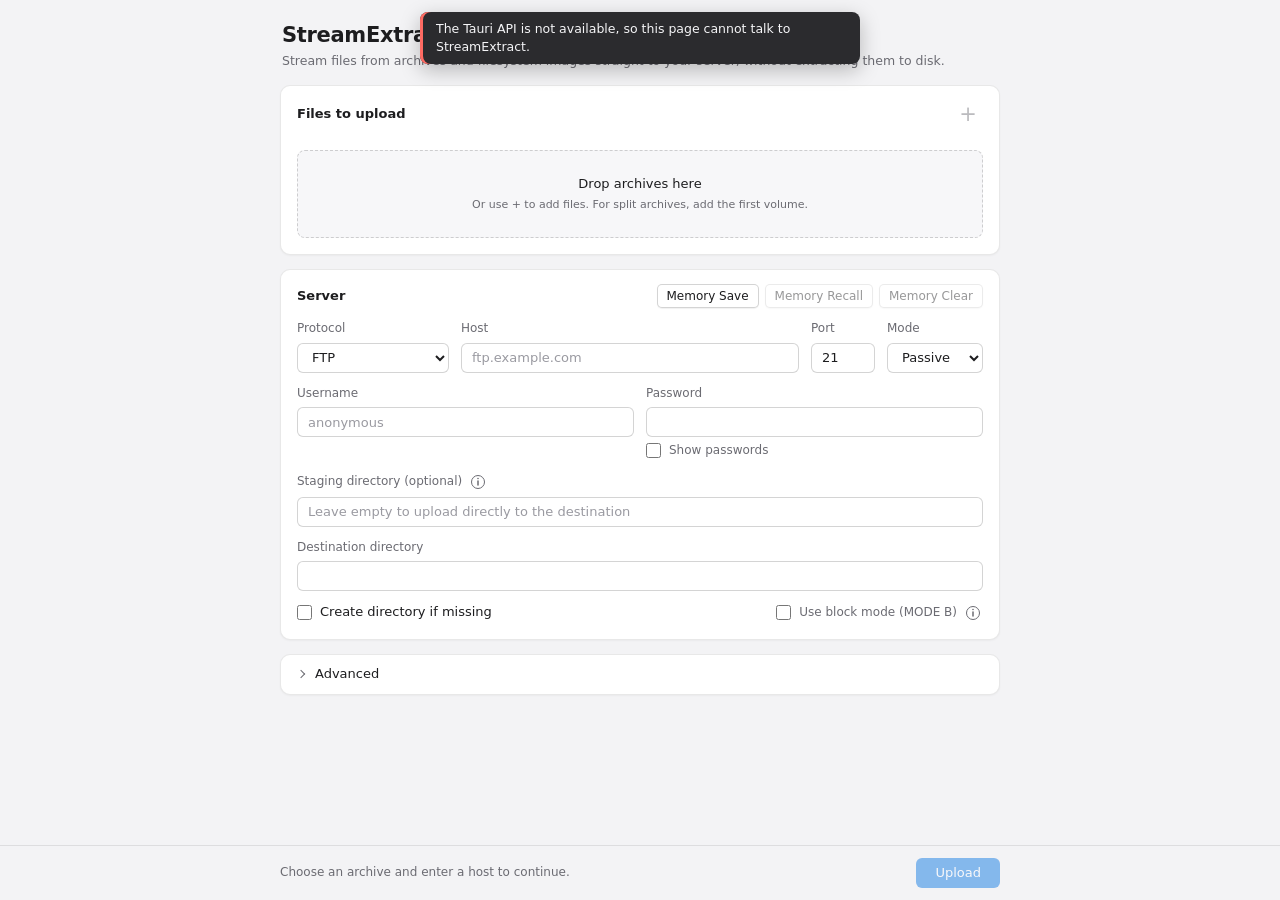
<file: gui/ui/index.html>
<!doctype html>
<html lang="en">
<head>
  <meta charset="utf-8">
  <meta name="viewport" content="width=device-width, initial-scale=1">
  <meta name="color-scheme" content="light dark">
  <title>StreamExtract</title>
  <link rel="stylesheet" href="style.css">
  <script src="app.js" defer></script>
</head>
<body>
  <div id="app">

    <!-- ===================== Setup view ===================== -->
    <form id="setup-view" class="view setup" autocomplete="off" novalidate>
      <div class="scroll">
        <header class="app-header">
          <h1>StreamExtract</h1>
          <span id="app-version" class="version muted"></span>
          <p class="tagline muted">Stream files from archives and filesystem images straight to your server, without extracting them to disk.</p>
        </header>

        <!-- Archive -->
        <section id="files-card" class="card files-card" aria-labelledby="archive-title">
          <div class="card-head">
            <div class="files-heading">
              <h2 id="archive-title">Files to upload</h2>
              <span id="archive-count" class="archive-count muted" hidden></span>
            </div>
            <button type="button" id="btn-choose" class="btn icon-button add-archive"
                    aria-label="Add archives" title="Add archives">+</button>
          </div>

          <ul id="archive-list" class="archive-list" aria-label="Files to upload" hidden></ul>
          <div id="dropzone" class="dropzone" data-state="empty">
            <div class="dz-text">
              <div id="dz-title" class="dz-title selectable">Drop archives here</div>
              <div id="dz-sub" class="dz-sub muted selectable">Or use + to add files. For split archives, add the first volume.</div>
            </div>
          </div>
          <p id="archive-queue-hint" class="hint muted" hidden>Files run in order to the same destination.</p>
          <p id="archive-hint" class="hint warn-text" role="status" hidden></p>
        </section>

        <!-- Server -->
        <section class="card" aria-labelledby="server-title">
          <div class="card-head">
            <h2 id="server-title">Server</h2>
            <div class="card-actions" role="group" aria-label="Saved server settings">
              <button type="button" id="btn-mem-save" class="btn btn-small">Memory Save</button>
              <button type="button" id="btn-mem-recall" class="btn btn-small" disabled>Memory Recall</button>
              <button type="button" id="btn-mem-clear" class="btn btn-small" disabled>Memory Clear</button>
            </div>
          </div>

          <div id="host-row" class="grid host-row">
            <div class="field">
              <label for="protocol">Protocol</label>
              <select id="protocol">
                <option value="ftp">FTP</option>
                <option value="ftps_explicit">FTPS (explicit)</option>
                <option value="ftps_implicit">FTPS (implicit)</option>
                <option value="sftp">SFTP</option>
              </select>
            </div>
            <div class="field">
              <label for="host">Host</label>
              <input id="host" type="text" autocomplete="off" autocapitalize="off" autocorrect="off"
                     spellcheck="false" placeholder="ftp.example.com">
            </div>
            <div class="field">
              <label for="port">Port</label>
              <input id="port" type="text" inputmode="numeric" autocomplete="off" value="21"
                     aria-describedby="port-error">
            </div>
            <div id="mode-field" class="field">
              <label for="mode">Mode</label>
              <select id="mode">
                <option value="passive">Passive</option>
                <option value="active">Active</option>
              </select>
            </div>
            <p id="port-error" class="error-text host-row-error" role="alert" hidden></p>
          </div>

          <div class="grid two">
            <div class="field">
              <label for="user">Username</label>
              <input id="user" type="text" autocomplete="off" autocapitalize="off" autocorrect="off"
                     spellcheck="false" placeholder="anonymous">
            </div>
            <div class="field">
              <label for="password">Password</label>
              <input id="password" type="password" autocomplete="new-password" autocapitalize="off"
                     spellcheck="false">
              <label class="check">
                <input type="checkbox" id="password-visible">
                <span>Show passwords</span>
              </label>
            </div>
          </div>

          <div class="field">
            <div class="field-label">
              <label for="staging">Staging directory (optional)</label>
              <button type="button" id="btn-staging-info" class="info-button" title="Staging directory help"
                      aria-label="Staging directory help" aria-haspopup="dialog" aria-controls="dlg-staging-help">
                <svg width="16" height="16" viewBox="0 0 16 16" fill="none" aria-hidden="true">
                  <circle cx="8" cy="8" r="6.5" stroke="currentColor" />
                  <path d="M8 7v4" stroke="currentColor" stroke-width="1.5" stroke-linecap="round" />
                  <circle cx="8" cy="4.5" r="0.8" fill="currentColor" />
                </svg>
              </button>
            </div>
            <input id="staging" type="text" autocomplete="off" autocapitalize="off" autocorrect="off"
                   spellcheck="false" placeholder="Leave empty to upload directly to the destination">
          </div>

          <div class="field">
            <label for="directory">Destination directory</label>
            <input id="directory" type="text" autocomplete="off" autocapitalize="off" autocorrect="off" spellcheck="false">
          </div>

          <div class="server-options">
            <label class="check">
              <input type="checkbox" id="mkdir">
              <span>Create directory if missing</span>
            </label>
            <span id="mode-b-field" class="field-label">
              <label class="check"
                     title="FTP and FTPS: keeps one data connection open for all files instead of opening one per file. If the server refuses it, stream mode is used.">
                <input type="checkbox" id="mode-b">
                <span>Use block mode (MODE B)</span>
              </label>
              <button type="button" id="btn-mode-b-info" class="info-button" title="Block mode help (opens in the browser)"
                      aria-label="Block mode help (opens in the browser)">
                <svg width="16" height="16" viewBox="0 0 16 16" fill="none" aria-hidden="true">
                  <circle cx="8" cy="8" r="6.5" stroke="currentColor" />
                  <path d="M8 7v4" stroke="currentColor" stroke-width="1.5" stroke-linecap="round" />
                  <circle cx="8" cy="4.5" r="0.8" fill="currentColor" />
                </svg>
              </button>
            </span>
            <button type="button" id="btn-ssh" class="btn btn-small" hidden>SSH settings</button>
          </div>
        </section>

        <!-- Advanced -->
        <details id="advanced" class="advanced">
          <summary>Advanced</summary>
          <div class="advanced-body">
            <div class="field">
              <span id="units-label" class="label">Display units</span>
              <div class="segmented" role="radiogroup" aria-labelledby="units-label" aria-describedby="units-hint">
                <input type="radio" name="units" id="units-si" value="si" checked disabled>
                <label for="units-si">SI (1000)</label>
                <input type="radio" name="units" id="units-binary" value="binary" disabled>
                <label for="units-binary">Binary (1024)</label>
              </div>
            </div>
            <p id="units-hint" class="hint muted">SI: 1000 MB = 1 GB. Binary: 1024 MiB = 1 GiB.</p>
            <div class="field narrow">
              <label for="buffer">Buffer (MiB)</label>
              <input id="buffer" type="text" inputmode="numeric" autocomplete="off" value="1024" disabled
                     aria-describedby="buffer-hint buffer-error">
            </div>
            <p id="buffer-hint" class="hint muted">Memory between unpacking and uploading (1–4096 MiB).</p>
            <p id="buffer-error" class="error-text" role="alert" hidden></p>
            <div class="field narrow">
              <label for="retries">Upload attempts</label>
              <input id="retries" type="text" inputmode="numeric" autocomplete="off" value="3" disabled
                     aria-describedby="retries-hint retries-error">
            </div>
            <p id="retries-hint" class="hint muted">Total attempts for connection/login and each file upload, including the first. 1 disables retries.</p>
            <p id="retries-error" class="error-text" role="alert" hidden></p>
            <div id="ftp-mc-fields" class="ftp-mc-fields">
              <label class="check">
                <input type="checkbox" id="ftp-mc" disabled aria-describedby="ftp-mc-hint">
                <span>Use FTPMC (parallel data connections)</span>
              </label>
              <p id="ftp-mc-hint" class="hint muted">Passive FTP/FTPS: split each file across several connections, in stream or block mode. If the server refuses FTPMC, use one connection. Saved automatically in preferences.</p>
              <div class="grid two">
                <div class="field">
                  <label for="ftp-mc-connections">Data connections (1–64)</label>
                  <input id="ftp-mc-connections" type="text" inputmode="numeric" autocomplete="off" value="4" disabled
                         aria-describedby="ftp-mc-connections-error">
                  <p id="ftp-mc-connections-error" class="error-text" role="alert" hidden></p>
                </div>
                <div class="field">
                  <label for="ftp-mc-stripe">Stripe size (bytes)</label>
                  <input id="ftp-mc-stripe" type="text" inputmode="numeric" autocomplete="off" value="0" disabled
                         aria-describedby="ftp-mc-stripe-hint ftp-mc-stripe-error">
                  <p id="ftp-mc-stripe-hint" class="hint muted">0 uses the server's size.</p>
                  <p id="ftp-mc-stripe-error" class="error-text" role="alert" hidden></p>
                </div>
              </div>
            </div>
            <label class="check">
              <input type="checkbox" id="prevent-sleep" checked disabled>
              <span>Prevent computer sleep during transfers</span>
            </label>
            <p class="hint muted">The display may turn off normally.</p>
            <label class="check">
              <input type="checkbox" id="completion-sound" checked disabled>
              <span>Play a sound when the upload completes successfully</span>
            </label>
            <p class="hint muted">Free SFX by SoundShelfStudio.</p>
            <label class="check">
              <input type="checkbox" id="check-updates" disabled aria-describedby="check-updates-hint">
              <span>Check for new versions on launch</span>
            </label>
            <p id="check-updates-hint" class="hint muted">Checks GitHub in the background and asks before opening the releases page.</p>
            <p class="hint muted">Display, transfer, sound and update settings are saved automatically.</p>
            <label class="check">
              <input type="checkbox" id="verbose">
              <span>Verbose log (connection details)</span>
            </label>
          </div>
        </details>
      </div>

      <footer class="footer">
        <span id="submit-hint" class="muted">Choose an archive and enter a host to continue.</span>
        <button type="submit" id="btn-upload" class="btn btn-primary" disabled>Upload</button>
      </footer>
    </form>

    <!-- ===================== Transfer view ===================== -->
    <section id="transfer-view" class="view transfer" hidden>
      <div class="t-head">
        <h1 class="t-title" id="t-title">
          <span id="t-archive" class="t-archive selectable"></span>
          <span id="t-arrow" class="t-arrow" aria-hidden="true" hidden>→</span>
          <span id="t-target" class="t-target selectable" hidden></span>
        </h1>
        <p id="t-sub" class="muted t-sub"></p>
      </div>

      <div class="phase">
        <div class="phase-line">
          <span id="phase-dot" class="dot" aria-hidden="true"></span>
          <span id="phase-text" class="phase-text">Reading the archive…</span>
        </div>
        <ul id="chips" class="chips" aria-label="Archive details"></ul>
      </div>

      <details id="batch-block" class="block batch-progress" hidden>
        <summary aria-label="Batch progress and archive statuses">
          <span class="block-label">Batch</span>
          <span id="batch-count" class="muted"></span>
          <span id="batch-bar" class="bar" role="progressbar" aria-label="Batch progress by archive"
                aria-valuemin="0" aria-valuemax="100" aria-valuenow="0"><span></span></span>
          <span id="batch-percent" class="muted"></span>
          <span id="batch-issues" class="error-text" hidden></span>
        </summary>
        <div class="batch-details">
          <p id="batch-stats" class="block-stats muted"></p>
          <ul id="batch-list" class="archive-list batch-list" aria-label="Archive statuses"></ul>
        </div>
      </details>

      <section class="log-panel" aria-label="Log">
        <div id="log" class="log selectable" role="log" aria-live="off" tabindex="0"></div>
        <button type="button" id="btn-latest" class="btn btn-small latest" hidden>Latest ↓</button>
      </section>

      <div id="current-block" class="block">
        <div class="block-head">
          <span id="cur-label" class="block-label">File</span>
          <span id="cur-name" class="block-name selectable">-</span>
        </div>
        <div id="cur-bar" class="bar" role="progressbar" aria-label="Current file" aria-valuemin="0"
             aria-valuemax="100" aria-valuenow="0"><span></span></div>
        <div id="cur-stats" class="block-stats muted"></div>
      </div>

      <div id="total-block" class="block">
        <div class="block-head">
          <span class="block-label">Archive total</span>
        </div>
        <div id="total-bar" class="bar" role="progressbar" aria-label="Archive total" aria-valuemin="0"
             aria-valuemax="100" aria-valuenow="0"><span></span></div>
        <div id="total-stats" class="block-stats muted"></div>
        <div id="total-files" class="block-stats muted"></div>
      </div>

      <dl id="status-row" class="status-row">
        <div class="stat" id="stat-upload">
          <dt>Upload <span id="stat-upload-avg" class="muted" hidden>(avg)</span></dt>
          <dd id="stat-upload-value">-</dd>
        </div>
        <div class="stat">
          <dt>Unpack</dt>
          <dd id="stat-unpack-value">-</dd>
        </div>
        <div class="stat" id="stat-buffer"
             title="Full: the network is the bottleneck. Empty: the CPU is.">
          <dt>Buffer</dt>
          <dd><span id="stat-buffer-value">-</span>
            <span id="buffer-meter" class="meter" aria-hidden="true"><span></span></span>
          </dd>
        </div>
        <div class="stat">
          <dt>Elapsed</dt>
          <dd id="stat-elapsed-value">00:00:00</dd>
        </div>
      </dl>

      <div class="t-bottom">
        <div id="t-actions" class="t-actions">
          <button type="button" id="btn-cancel" class="btn">Cancel</button>
        </div>

        <div id="t-result" class="result" hidden>
          <div id="result-banner" class="banner" data-status="">
            <span id="result-icon" class="banner-icon" aria-hidden="true"></span>
            <div class="banner-text">
              <div id="result-title" class="banner-title"></div>
              <div id="result-error" class="banner-error selectable" hidden></div>
            </div>
            <button type="button" id="btn-new" class="btn btn-primary">New transfer</button>
          </div>
          <div id="result-summary" class="summary selectable"></div>
          <details id="result-problems" class="problems" hidden>
            <summary id="problems-summary">Warnings and errors</summary>
            <div id="problems-list" class="problems-list selectable"></div>
            <p id="problems-dropped" class="hint muted" hidden></p>
          </details>
        </div>
      </div>
    </section>

  </div>

  <!-- Screen-reader announcements for phase changes and results -->
  <div id="sr-status" class="sr-only" role="status" aria-live="polite"></div>
  <!-- Toasts -->
  <div id="toasts" class="toasts" role="status" aria-live="polite"></div>

  <!-- ===================== Dialogs ===================== -->
  <dialog id="archive-menu" class="archive-menu" role="menu" aria-label="Archive options">
    <form method="dialog">
      <button type="submit" value="password" role="menuitem">Set Extraction Password</button>
      <button type="submit" value="root" role="menuitem">Select Extraction Root</button>
      <button type="submit" id="archive-move-up" value="up" role="menuitem" class="menu-section">Move Up</button>
      <button type="submit" id="archive-move-down" value="down" role="menuitem">Move Down</button>
      <button type="submit" value="remove" role="menuitem" class="menu-remove">Remove</button>
    </form>
  </dialog>

  <dialog id="dlg-file-password" class="dialog" aria-labelledby="dlg-file-password-title">
    <form method="dialog">
      <h2 id="dlg-file-password-title">Extraction password</h2>
      <p id="file-password-archive" class="path"></p>
      <div class="field">
        <label for="file-password">Password</label>
        <input id="file-password" type="password" autocomplete="new-password" autocapitalize="off"
               spellcheck="false" autofocus>
        <label class="check">
          <input type="checkbox" id="file-password-visible">
          <span>Show passwords</span>
        </label>
      </div>
      <p class="hint muted">Leave blank to ask when this archive needs a password.</p>
      <div class="dialog-actions">
        <button type="button" id="file-password-cancel" class="btn">Cancel</button>
        <button type="submit" value="save" class="btn btn-primary">Save</button>
      </div>
    </form>
  </dialog>

  <dialog id="dlg-extraction-root" class="dialog" aria-labelledby="dlg-extraction-root-title">
    <form method="dialog">
      <h2 id="dlg-extraction-root-title">Choose extraction root</h2>
      <p id="root-archive" class="path"></p>
      <div class="root-navigation">
        <button type="button" id="root-up" class="btn btn-small" disabled>Up</button>
        <span id="root-path" class="path selectable">/</span>
      </div>
      <p id="root-status" class="hint muted" role="status"></p>
      <ul id="root-folders" class="root-folders" aria-label="Archive folders"></ul>
      <div id="root-password-field" class="field" hidden>
        <label for="root-password">Extraction password</label>
        <div class="grid key-row">
          <input id="root-password" type="password" autocomplete="new-password" spellcheck="false">
          <button type="button" id="root-unlock" class="btn">Unlock</button>
        </div>
      </div>
      <p id="root-error" class="error-text" role="alert" hidden></p>
      <div class="dialog-actions">
        <button type="submit" value="cancel" class="btn" formnovalidate>Cancel</button>
        <button type="submit" id="root-select" value="select" class="btn btn-primary" disabled>Use this folder</button>
      </div>
    </form>
  </dialog>

  <dialog id="dlg-staging-help" class="dialog help-dialog" aria-labelledby="dlg-staging-help-title">
    <form method="dialog">
      <h2 id="dlg-staging-help-title">Staging directory</h2>
      <p>Leave the field empty to upload directly to the destination.</p>
      <p>With staging, each archive uploads there first. After the entire archive succeeds, its files
         move to the destination, keeping their folders.</p>
      <p>Resume and skip checks use staging first. If a file is missing there but has the expected size
         in the destination, it is already complete and stays there. A rerun can finish interrupted moves.</p>
      <p>Use a directory on the same server, such as <code>/incoming</code>. Paths may be absolute or
         relative to your login directory. Staging must differ from the destination and cannot contain it.</p>
      <p>Enable <strong>Create directory if missing</strong> to create either directory. Their parent
         directories must already exist.</p>
      <p>Whole folders move together when the destination folder is missing. Existing folders are
         merged, keeping unrelated files. If a move fails or you cancel, some contents may be in the
         destination and the rest in staging.</p>
      <div class="dialog-actions"><button type="submit" value="close" class="btn btn-primary" autofocus>Close</button></div>
    </form>
  </dialog>

  <dialog id="dlg-ssh" class="dialog" aria-labelledby="dlg-ssh-title">
    <form method="dialog">
      <h2 id="dlg-ssh-title">SSH settings</h2>
      <div class="field">
        <label for="private-key">Private key</label>
        <div class="grid key-row">
          <input id="private-key" type="text" spellcheck="false" placeholder="Automatic: private keys in ~/.ssh">
          <button type="button" id="btn-private-key" class="btn">Choose</button>
        </div>
      </div>
      <div class="field">
        <label for="private-key-passphrase">Private key passphrase</label>
        <input id="private-key-passphrase" type="password" autocomplete="new-password">
      </div>
      <p class="hint muted">A login password uses password authentication. With neither a password nor a selected key, private keys in ~/.ssh are tried. No login prompts are shown.</p>
      <label class="check">
        <input type="checkbox" id="verify-host-key">
        <span>Verify host key against known hosts</span>
      </label>
      <div class="field">
        <label for="known-hosts">Known hosts file</label>
        <div class="grid key-row">
          <input id="known-hosts" type="text" spellcheck="false" placeholder="~/.ssh/known_hosts" disabled>
          <button type="button" id="btn-known-hosts" class="btn" disabled>Choose</button>
        </div>
      </div>
      <p class="hint muted">When verification is enabled, a blank path uses ~/.ssh/known_hosts. Otherwise any host key is accepted.</p>
      <div class="dialog-actions"><button type="submit" value="done" class="btn btn-primary">Done</button></div>
    </form>
  </dialog>

  <dialog id="dlg-memory-slots" class="dialog" aria-labelledby="dlg-memory-slots-title">
    <form method="dialog">
      <h2 id="dlg-memory-slots-title">Save configuration</h2>
      <p id="memory-slots-help"></p>
      <div class="field">
        <label for="memory-slot">Configuration</label>
        <select id="memory-slot" size="5" aria-describedby="memory-slot-details"></select>
      </div>
      <p id="memory-slot-details" class="memory-slot-details"></p>
      <div class="dialog-actions">
        <button type="submit" value="cancel" class="btn" formnovalidate>Cancel</button>
        <button id="memory-slot-action" type="submit" value="select" class="btn btn-primary">Save</button>
      </div>
    </form>
  </dialog>

  <dialog id="dlg-memory" class="dialog" aria-labelledby="dlg-memory-title">
    <form method="dialog">
      <h2 id="dlg-memory-title">Store the login unencrypted?</h2>
      <p>The username, password and private key passphrase will be saved as plain text in <code id="dlg-memory-path" class="path"></code>.</p>
      <div class="dialog-actions">
        <button type="submit" value="store" class="btn">Store login</button>
        <button type="submit" value="dont" class="btn btn-primary" autofocus>Don't store login</button>
      </div>
    </form>
  </dialog>

  <dialog id="dlg-password" class="dialog" aria-labelledby="dlg-password-title">
    <form id="pw-form" method="dialog">
      <h2 id="dlg-password-title">Password required</h2>
      <p id="pw-text"></p>
      <div class="field">
        <label for="pw-input">Extraction password</label>
        <input id="pw-input" type="password" autocomplete="new-password" autocapitalize="off"
               spellcheck="false" aria-describedby="pw-error" autofocus>
        <label class="check">
          <input type="checkbox" id="pw-input-visible">
          <span>Show passwords</span>
        </label>
        <p id="pw-error" class="error-text" role="alert" hidden></p>
      </div>
      <div class="dialog-actions">
        <button type="button" id="pw-cancel" class="btn">Cancel</button>
        <button type="submit" id="pw-unlock" class="btn btn-primary">Unlock</button>
      </div>
    </form>
  </dialog>

  <dialog id="dlg-quit" class="dialog" aria-labelledby="dlg-quit-title">
    <form method="dialog">
      <h2 id="dlg-quit-title">Cancel the batch and quit?</h2>
      <p>The incomplete file on the server will be deleted. Remaining archives will not be started.</p>
      <div class="dialog-actions">
        <button type="submit" value="quit" class="btn">Cancel and quit</button>
        <button type="submit" value="keep" class="btn btn-primary" autofocus>Keep uploading</button>
      </div>
    </form>
  </dialog>
</body>
</html>
</file>
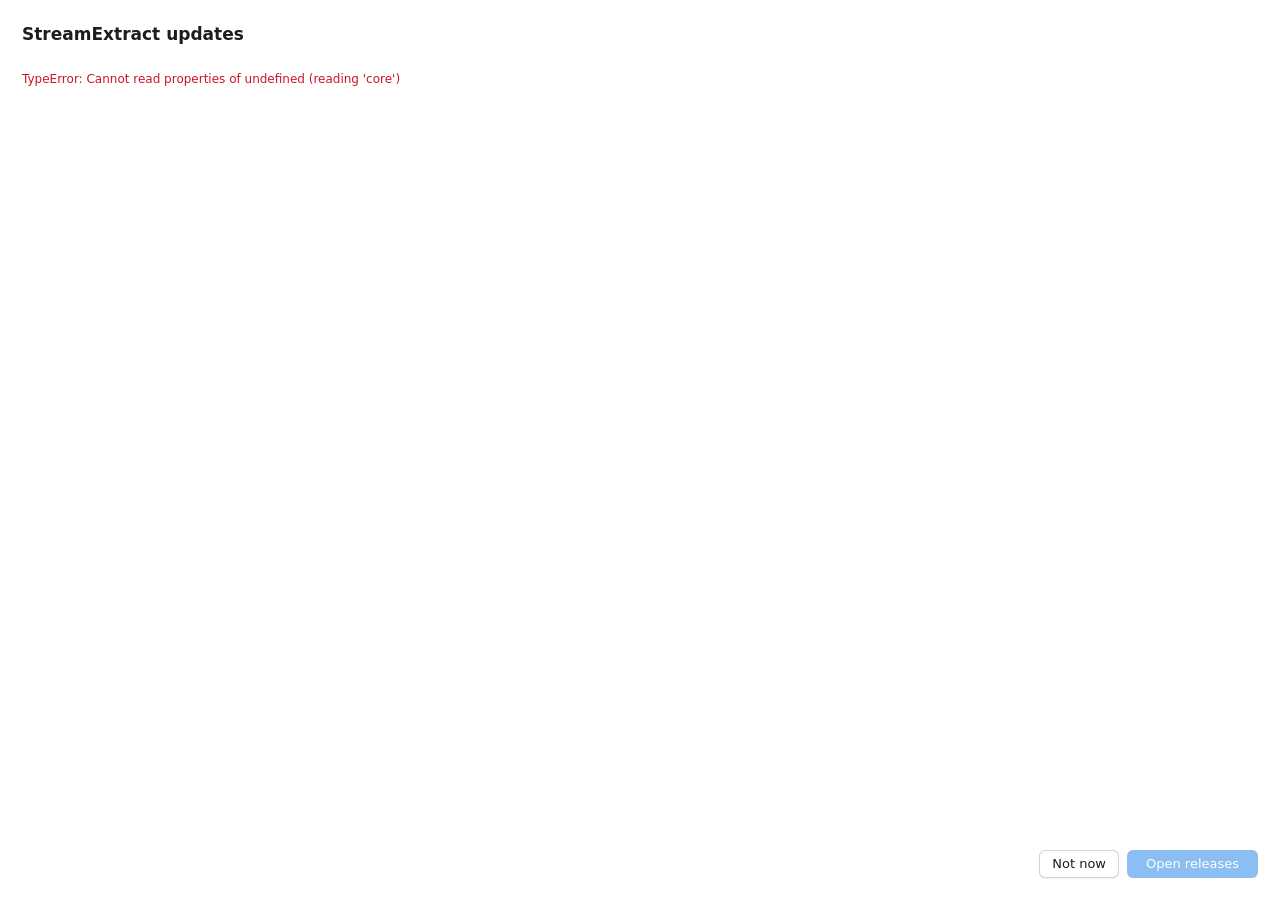
<file: gui/ui/updates.html>
<!doctype html>
<html lang="en">
<head>
  <meta charset="utf-8">
  <meta name="viewport" content="width=device-width, initial-scale=1">
  <meta name="color-scheme" content="light dark">
  <title>StreamExtract — Updates</title>
  <link rel="stylesheet" href="style.css">
  <script src="updates.js" defer></script>
</head>
<body>
  <main class="update-window">
    <h1 id="update-title">StreamExtract updates</h1>
    <p id="update-text"></p>
    <p id="update-hint" class="muted" hidden>You can change this choice in Advanced.</p>
    <p id="update-error" class="error-text" role="alert" hidden></p>
    <div class="dialog-actions">
      <button type="button" id="update-no" class="btn" disabled>Not now</button>
      <button type="button" id="update-yes" class="btn btn-primary" disabled>Open releases</button>
    </div>
  </main>
</body>
</html>
</file>
<file: gui/ui/style.css>
/* StreamExtract: static stylesheet. Design tokens first, then base, components and views. */

:root {
  color-scheme: light dark;

  --font: -apple-system, BlinkMacSystemFont, "Segoe UI", system-ui, sans-serif;
  --mono: ui-monospace, SFMono-Regular, "SF Mono", Menlo, Consolas, "Liberation Mono", monospace;

  --bg: #f3f3f5;
  --surface: #ffffff;
  --inset: #f7f7f9;
  --border: rgba(0, 0, 0, 0.09);
  --border-strong: rgba(0, 0, 0, 0.17);
  --text: #1d1d1f;
  --muted: #6b6b72;
  --placeholder: #9a9aa1;

  --input: #ffffff;
  --btn: #ffffff;
  --btn-hover: #f4f4f6;
  --btn-active: #e8e8ec;
  --btn-shadow: 0 1px 1px rgba(0, 0, 0, 0.06);
  --track: rgba(0, 0, 0, 0.08);
  --chip: rgba(0, 0, 0, 0.055);
  --segment: rgba(0, 0, 0, 0.06);
  --segment-on: #ffffff;
  --segment-shadow: 0 1px 2px rgba(0, 0, 0, 0.18), 0 0 0 0.5px rgba(0, 0, 0, 0.06);
  --card-shadow: 0 1px 2px rgba(0, 0, 0, 0.04);

  --accent: #0071e3;
  --accent-hover: #0a7df0;
  --accent-active: #0064cb;
  --accent-text: #0071e3;
  --accent-soft: rgba(0, 113, 227, 0.09);
  --on-accent: #ffffff;
  --focus: #0071e3;

  --success: #1c8a44;
  --warn: #9a5b00;
  --danger: #cc1428;

  --toast-bg: #2b2b2e;
  --toast-text: #f5f5f7;
  --backdrop: rgba(0, 0, 0, 0.32);
  --dialog-shadow: 0 18px 50px rgba(0, 0, 0, 0.28), 0 0 0 0.5px rgba(0, 0, 0, 0.12);
}

@media (prefers-color-scheme: dark) {
  :root {
    --bg: #1c1c1e;
    --surface: #2a2a2d;
    --inset: #232326;
    --border: rgba(255, 255, 255, 0.1);
    --border-strong: rgba(255, 255, 255, 0.18);
    --text: #f2f2f4;
    --muted: #9c9ca4;
    --placeholder: #74747c;

    --input: rgba(255, 255, 255, 0.06);
    --btn: #3a3a3e;
    --btn-hover: #444448;
    --btn-active: #505055;
    --btn-shadow: none;
    --track: rgba(255, 255, 255, 0.12);
    --chip: rgba(255, 255, 255, 0.09);
    --segment: rgba(255, 255, 255, 0.08);
    --segment-on: #636368;
    --segment-shadow: 0 1px 2px rgba(0, 0, 0, 0.4);
    --card-shadow: none;

    --accent-text: #5aa9ff;
    --accent-soft: rgba(90, 169, 255, 0.16);
    --focus: #5aa9ff;

    --success: #3ddc84;
    --warn: #ffb340;
    --danger: #ff6b63;

    --toast-bg: #48484d;
    --backdrop: rgba(0, 0, 0, 0.5);
    --dialog-shadow: 0 18px 50px rgba(0, 0, 0, 0.6), 0 0 0 0.5px rgba(255, 255, 255, 0.14);
  }
}

/* ---------------------------------------------------------------- base */

*,
*::before,
*::after {
  box-sizing: border-box;
}

[hidden] {
  display: none !important;
}

html,
body {
  height: 100%;
  margin: 0;
}

body {
  font: 13px/1.45 var(--font);
  font-variant-numeric: tabular-nums;
  color: var(--text);
  background: var(--bg);
  overflow: hidden;
  overscroll-behavior: none;
  cursor: default;
  -webkit-font-smoothing: antialiased;
  -webkit-user-select: none;
  user-select: none;
}

#app {
  height: 100%;
  display: flex;
  flex-direction: column;
}

h1,
h2,
p {
  margin: 0;
}

.muted {
  color: var(--muted);
}

.selectable {
  -webkit-user-select: text;
  user-select: text;
  cursor: text;
}

.hint {
  font-size: 12px;
}

.warn-text {
  color: var(--warn);
}

.error-text {
  color: var(--danger);
  font-size: 12px;
}

.sr-only {
  position: absolute;
  width: 1px;
  height: 1px;
  margin: -1px;
  padding: 0;
  overflow: hidden;
  clip: rect(0 0 0 0);
  white-space: nowrap;
  border: 0;
}

:focus-visible {
  outline: 2px solid var(--focus);
  outline-offset: 2px;
}

/* --------------------------------------------------------------- controls */

.btn {
  font: inherit;
  height: 28px;
  padding: 0 12px;
  border-radius: 6px;
  border: 1px solid var(--border-strong);
  background: var(--btn);
  color: var(--text);
  box-shadow: var(--btn-shadow);
  white-space: nowrap;
  cursor: default;
  transition: background-color 0.1s;
}

.btn:hover:not(:disabled) {
  background: var(--btn-hover);
}

.btn:active:not(:disabled) {
  background: var(--btn-active);
}

.btn:disabled {
  opacity: 0.45;
}

.btn-small {
  height: 24px;
  padding: 0 9px;
  font-size: 12px;
  border-radius: 5px;
}

.btn-primary {
  background: var(--accent);
  border-color: transparent;
  color: var(--on-accent);
  box-shadow: none;
  font-weight: 500;
  padding: 0 18px;
}

.btn-primary:hover:not(:disabled) {
  background: var(--accent-hover);
}

.btn-primary:active:not(:disabled) {
  background: var(--accent-active);
}

input[type="text"],
input[type="password"],
select {
  font: inherit;
  width: 100%;
  min-width: 0;
  height: 30px;
  padding: 0 10px;
  border-radius: 6px;
  border: 1px solid var(--border-strong);
  background: var(--input);
  color: var(--text);
  cursor: text;
  -webkit-user-select: text;
  user-select: text;
}

select {
  cursor: pointer;
  padding-right: 4px;
}

input::placeholder {
  color: var(--placeholder);
}

input[aria-invalid="true"] {
  border-color: var(--danger);
}

input[type="checkbox"] {
  width: 15px;
  height: 15px;
  margin: 0;
  accent-color: var(--accent);
}

.field {
  display: flex;
  flex-direction: column;
  gap: 5px;
  min-width: 0;
}

.field > label,
.field-label > label,
.label {
  font-size: 12px;
  font-weight: 500;
  color: var(--muted);
}

.field-label {
  display: flex;
  align-items: center;
  gap: 6px;
}

.info-button {
  display: inline-flex;
  align-items: center;
  justify-content: center;
  width: 20px;
  height: 20px;
  padding: 0;
  border: 0;
  border-radius: 50%;
  background: transparent;
  color: var(--muted);
  cursor: default;
}

.info-button:hover {
  background: var(--btn-hover);
  color: var(--text);
}

.field.narrow {
  max-width: 140px;
}

.check {
  display: flex;
  align-items: center;
  gap: 8px;
  width: fit-content;
}

.segmented {
  position: relative;
  display: inline-flex;
  height: 30px;
  padding: 2px;
  border-radius: 7px;
  background: var(--segment);
}

.segmented input {
  position: absolute;
  width: 1px;
  height: 1px;
  opacity: 0;
  pointer-events: none;
}

.segmented label {
  display: flex;
  align-items: center;
  padding: 0 13px;
  border-radius: 5px;
  font-size: 12.5px;
  cursor: default;
}

.segmented input:checked + label {
  background: var(--segment-on);
  box-shadow: var(--segment-shadow);
  font-weight: 500;
}

.segmented input:focus-visible + label {
  outline: 2px solid var(--focus);
  outline-offset: 1px;
}

/* ------------------------------------------------------------ setup view */

.view {
  flex: 1;
  min-height: 0;
  display: flex;
  flex-direction: column;
}

.setup .scroll {
  flex: 1;
  min-height: 0;
  overflow-y: auto;
  display: flex;
  flex-direction: column;
  gap: 14px;
  padding: 20px max(24px, calc((100vw - 720px) / 2)) 14px;
}

.app-header {
  display: flex;
  flex-wrap: wrap;
  align-items: baseline;
  column-gap: 8px;
  padding: 0 2px;
}

.app-header h1 {
  font-size: 21px;
  font-weight: 650;
  letter-spacing: -0.015em;
}

.version {
  font-size: 12px;
}

.tagline {
  flex-basis: 100%;
  font-size: 12.5px;
  margin-top: 2px;
}

.card {
  display: flex;
  flex-direction: column;
  gap: 12px;
  padding: 14px 16px 16px;
  border-radius: 10px;
  border: 1px solid var(--border);
  background: var(--surface);
  box-shadow: var(--card-shadow);
}

.card-head {
  display: flex;
  align-items: center;
  justify-content: space-between;
  flex-wrap: wrap;
  gap: 8px;
  min-height: 24px;
}

.card-head h2 {
  font-size: 13px;
  font-weight: 600;
}

.card-actions {
  display: flex;
  flex-wrap: wrap;
  gap: 6px;
}

.grid {
  display: grid;
  gap: 12px;
}

.grid.two {
  grid-template-columns: 1fr 1fr;
}

.server-options { display: flex; align-items: center; justify-content: space-between; }
.server-options .btn-small { padding-block: 0; min-height: 0; height: 18px; }
.key-row { grid-template-columns: minmax(0, 1fr) auto; align-items: center; }
.ftp-mc-fields { display: flex; flex-direction: column; gap: 8px; }

.host-row {
  grid-template-columns: 152px minmax(0, 1fr) 64px 96px;
}

.host-row.sftp {
  grid-template-columns: 152px minmax(0, 1fr) 64px;
}

.host-row-error {
  grid-column: 1 / -1;
  margin-top: -6px;
}

.dropzone {
  display: flex;
  align-items: center;
  padding: 24px 16px;
  border-radius: 8px;
  border: 1px dashed var(--border-strong);
  background: var(--inset);
  transition: border-color 0.12s, background-color 0.12s;
}

.files-card.drag {
  border-color: var(--accent-text);
  background: var(--accent-soft);
}

.dz-text {
  flex: 1;
  min-width: 0;
  text-align: center;
}

.dz-title {
  font-size: 13px;
  font-weight: 500;
  overflow: hidden;
  text-overflow: ellipsis;
  white-space: nowrap;
}

.dz-sub {
  margin-top: 4px;
  font-size: 11px;
  overflow: hidden;
  text-overflow: ellipsis;
  white-space: nowrap;
}

.archive-list {
  list-style: none;
  margin: 0;
  padding: 0;
  max-height: 180px;
  overflow-y: auto;
}

.archive-row {
  display: flex;
  align-items: center;
  gap: 10px;
  padding: 8px 2px;
  border-bottom: 1px solid var(--border);
}

.archive-row:last-child { border-bottom: 0; }
.archive-details { flex: 1; min-width: 0; }
.files-heading { display: flex; align-items: baseline; gap: 8px; }
.archive-count { font-size: 12px; font-variant-numeric: tabular-nums; }
.btn.icon-button {
  flex: none;
  width: 30px;
  height: 30px;
  min-height: 30px;
  padding: 0;
  font-size: 21px;
  line-height: 1;
  border-color: transparent;
  box-shadow: none;
  background: transparent;
  color: var(--muted);
}
.btn.icon-button:hover { background: var(--segment); color: var(--text); }
.btn.icon-button:active { background: var(--btn-active); }
.files-card .card-head { align-items: center; margin-bottom: 8px; }
.files-card .archive-list { max-height: 260px; }
.files-card .archive-row { padding: 11px 0; gap: 12px; }
.files-card .archive-name { font-weight: 500; }
.archive-order { flex: none; width: 18px; text-align: center; font-size: 11px; color: var(--muted); font-variant-numeric: tabular-nums; }
.archive-meta { display: flex; align-items: baseline; gap: 8px; margin-top: 3px; font-size: 11px; color: var(--muted); }
.archive-root { min-width: 0; overflow: hidden; text-overflow: ellipsis; white-space: nowrap; }
.archive-password-set { flex: none; }
.archive-password-set::before { content: "·"; margin-right: 8px; }
.archive-name, .archive-path {
  overflow: hidden;
  text-overflow: ellipsis;
  white-space: nowrap;
}
.archive-path { font-size: 11px; color: var(--muted); }
.archive-status { flex: none; font-size: 12px; color: var(--muted); }
.archive-row[data-status="running"] .archive-status { color: var(--accent-text); }
.archive-row[data-status="success"] .archive-status { color: var(--success); }
.archive-row[data-status="failed"] .archive-status { color: var(--danger); }
.batch-list { margin-top: 8px; max-height: 130px; }

.advanced {
  border-radius: 10px;
  border: 1px solid var(--border);
  background: var(--surface);
  box-shadow: var(--card-shadow);
}

.advanced summary,
.batch-progress summary,
.problems summary {
  display: flex;
  align-items: center;
  gap: 9px;
  list-style: none;
  cursor: default;
}

.advanced summary::-webkit-details-marker,
.batch-progress summary::-webkit-details-marker,
.problems summary::-webkit-details-marker {
  display: none;
}

.advanced summary::before,
.batch-progress summary::before,
.problems summary::before {
  content: "";
  flex: none;
  width: 6px;
  height: 6px;
  margin: 0 2px 0 1px;
  border-right: 1.6px solid var(--muted);
  border-bottom: 1.6px solid var(--muted);
  transform: rotate(-45deg);
  transition: transform 0.12s;
}

.advanced[open] summary::before,
.batch-progress[open] summary::before,
.problems[open] summary::before {
  transform: rotate(45deg);
}

.advanced summary {
  padding: 10px 16px;
  font-weight: 500;
}

.advanced-body {
  display: flex;
  flex-direction: column;
  gap: 10px;
  padding: 2px 16px 16px;
}

.footer {
  flex: none;
  display: flex;
  align-items: center;
  justify-content: space-between;
  gap: 12px;
  padding: 12px max(24px, calc((100vw - 720px) / 2));
  border-top: 1px solid var(--border);
  font-size: 12px;
}

.footer > span {
  min-width: 0;
  overflow: hidden;
  text-overflow: ellipsis;
  white-space: nowrap;
}

.footer .btn-primary {
  height: 30px;
  font-size: 13px;
}

/* --------------------------------------------------------- transfer view */

.transfer {
  gap: 12px;
  padding: 18px max(24px, calc((100vw - 760px) / 2)) 16px;
  overflow-y: auto;
}

.transfer > * {
  flex: none;
}

.t-title {
  display: flex;
  align-items: baseline;
  gap: 8px;
  min-width: 0;
  font-size: 15px;
  font-weight: 600;
  letter-spacing: -0.005em;
}

.t-archive {
  flex: 0 1 auto;
  max-width: 55%;
  min-width: 0;
  overflow: hidden;
  text-overflow: ellipsis;
  white-space: nowrap;
}

.t-arrow {
  flex: none;
  color: var(--muted);
  font-weight: 400;
}

.t-target {
  flex: 1 1 0;
  min-width: 6ch;
  overflow: hidden;
  text-overflow: ellipsis;
  white-space: nowrap;
  font-weight: 400;
  color: var(--muted);
}

.t-sub {
  margin-top: 1px;
  font-size: 12px;
}

.phase {
  display: flex;
  flex-wrap: wrap;
  align-items: center;
  justify-content: space-between;
  gap: 6px 14px;
}

.phase-line {
  display: flex;
  align-items: center;
  gap: 8px;
  min-width: 0;
}

.phase-text {
  font-weight: 500;
}

.dot {
  flex: none;
  width: 8px;
  height: 8px;
  border-radius: 50%;
  background: var(--accent-text);
  animation: pulse 1.6s ease-in-out infinite;
}

.dot[data-state="success"] {
  background: var(--success);
  animation: none;
}

.dot[data-state="failed"] {
  background: var(--danger);
  animation: none;
}

.dot[data-state="cancelled"] {
  background: var(--muted);
  animation: none;
}

@keyframes pulse {
  0%,
  100% {
    opacity: 1;
  }
  50% {
    opacity: 0.35;
  }
}

.chips {
  display: flex;
  flex-wrap: wrap;
  gap: 5px;
  margin: 0;
  padding: 0;
  list-style: none;
}

.chips li {
  padding: 1px 9px;
  border-radius: 999px;
  background: var(--chip);
  color: var(--muted);
  font-size: 11.5px;
  white-space: nowrap;
}

.block {
  padding: 12px 14px;
  border-radius: 10px;
  border: 1px solid var(--border);
  background: var(--surface);
  box-shadow: var(--card-shadow);
}

.block-head {
  display: flex;
  align-items: baseline;
  gap: 10px;
  min-width: 0;
}

.block-label {
  flex: none;
  font-weight: 600;
}

.block-name {
  flex: 1;
  min-width: 0;
  overflow: hidden;
  text-overflow: ellipsis;
  white-space: nowrap;
}

.bar {
  height: 6px;
  margin: 9px 0 7px;
  border-radius: 3px;
  background: var(--track);
  overflow: hidden;
}

.bar > span {
  display: block;
  width: 0;
  height: 100%;
  border-radius: 3px;
  background: var(--accent);
  transition: width 0.2s linear;
}

.block.batch-progress { padding: 0; }
.batch-progress summary {
  padding: 10px 12px;
  white-space: nowrap;
  font-size: 12px;
}
.batch-progress summary .bar {
  flex: 1;
  min-width: 40px;
  margin: 0;
}
.batch-progress summary > span:not(.bar) { flex: none; }
.batch-details {
  padding: 10px 12px;
  border-top: 1px solid var(--border);
}

/* The file bar updates several times per second: no animation, only the archive total animates. */
#cur-bar > span {
  transition: none;
}

.block[data-state="success"] .bar > span {
  background: var(--success);
}

.block[data-state="failed"] .bar > span {
  background: var(--danger);
}

.block[data-state="cancelled"] .bar > span {
  background: var(--muted);
}

.block-stats {
  min-height: 1.45em;
  font-size: 12px;
  font-variant-numeric: tabular-nums;
}

.block-stats + .block-stats {
  margin-top: 1px;
}


.status-row {
  display: grid;
  grid-template-columns: repeat(4, minmax(0, 1fr));
  margin: 0;
  border-radius: 10px;
  border: 1px solid var(--border);
  background: var(--surface);
  box-shadow: var(--card-shadow);
}

.stat {
  min-width: 0;
  padding: 8px 12px;
  text-align: center;
}

.stat + .stat {
  border-left: 1px solid var(--border);
}

.stat dt {
  font-size: 11px;
  color: var(--muted);
  white-space: nowrap;
}

.stat dd {
  display: flex;
  align-items: center;
  justify-content: center;
  gap: 7px;
  min-width: 0;
  margin: 1px 0 0;
  font-weight: 500;
  font-variant-numeric: tabular-nums;
  white-space: nowrap;
}

/* Fixed width for the widest value ("100%") so the meter never shifts. */
#stat-buffer-value {
  flex: none;
  display: inline-block;
  min-width: 5ch;
  text-align: right;
}

/* Flexible, but never wider than this, so the value + meter pair stays centered. */
.meter {
  flex: 1 1 auto;
  width: auto;
  min-width: 0;
  max-width: 72px;
  height: 6px;
  border-radius: 3px;
  background: var(--track);
  overflow: hidden;
}

.meter > span {
  display: block;
  width: 0;
  height: 100%;
  background: hsl(0, 75%, 45%);
  transition: width 0.2s linear, background-color 0.2s linear;
}

.log-panel {
  position: relative;
  flex: 1 1 160px;
  min-height: 110px;
  display: flex;
}

.log {
  flex: 1;
  min-width: 0;
  overflow: auto;
  padding: 8px 11px;
  border-radius: 10px;
  border: 1px solid var(--border);
  background: var(--inset);
  font: 11.5px/1.55 var(--mono);
  white-space: pre-wrap;
  overflow-wrap: anywhere;
}

.line {
  display: block;
}

/* Hanging indent: wrapped text lines up under the message, not under the time. */
.line.timed {
  padding-left: 9ch;
  text-indent: -9ch;
}

.line .time {
  margin-right: 1ch;
  color: var(--muted);
  opacity: 0.85;
}

.lvl-debug {
  color: var(--muted);
}

.lvl-warn {
  color: var(--warn);
}

.lvl-error {
  color: var(--danger);
  font-weight: 600;
}

.latest {
  position: absolute;
  right: 14px;
  bottom: 10px;
  box-shadow: 0 1px 4px rgba(0, 0, 0, 0.2);
}

.t-actions {
  display: flex;
  justify-content: flex-end;
}

.result {
  display: flex;
  flex-direction: column;
  gap: 10px;
  padding: 12px 14px;
  border-radius: 10px;
  border: 1px solid var(--border);
  background: var(--surface);
  box-shadow: var(--card-shadow);
}

.banner {
  display: flex;
  align-items: flex-start;
  gap: 10px;
}

.banner-icon {
  flex: none;
  width: 22px;
  height: 22px;
  border-radius: 50%;
  background-color: var(--muted);
  background-repeat: no-repeat;
  background-position: center;
  background-size: 14px;
}

.banner[data-status="success"] .banner-icon {
  background-color: var(--success);
  background-image: url("data:image/svg+xml,%3Csvg xmlns='http://www.w3.org/2000/svg' viewBox='0 0 16 16' fill='none' stroke='white' stroke-width='2' stroke-linecap='round' stroke-linejoin='round'%3E%3Cpath d='M4 8.5l3 3 5-6'/%3E%3C/svg%3E");
}

.banner[data-status="failed"] .banner-icon {
  background-color: var(--danger);
  background-image: url("data:image/svg+xml,%3Csvg xmlns='http://www.w3.org/2000/svg' viewBox='0 0 16 16' fill='none' stroke='white' stroke-width='2' stroke-linecap='round' stroke-linejoin='round'%3E%3Cpath d='M5 5l6 6M11 5l-6 6'/%3E%3C/svg%3E");
}

.banner[data-status="cancelled"] .banner-icon {
  background-image: url("data:image/svg+xml,%3Csvg xmlns='http://www.w3.org/2000/svg' viewBox='0 0 16 16' fill='none' stroke='white' stroke-width='2' stroke-linecap='round' stroke-linejoin='round'%3E%3Cpath d='M4.5 8h7'/%3E%3C/svg%3E");
}

.banner-text {
  flex: 1;
  min-width: 0;
}

.banner .btn {
  flex: none;
}

.banner-title {
  font-size: 15px;
  font-weight: 600;
  line-height: 22px;
}

.banner[data-status="success"] .banner-title {
  color: var(--success);
}

.banner[data-status="failed"] .banner-title {
  color: var(--danger);
}

.banner-error {
  margin-top: 2px;
  color: var(--danger);
  white-space: pre-wrap;
  overflow-wrap: anywhere;
}

.summary {
  display: flex;
  flex-direction: column;
  gap: 2px;
  font-size: 12.5px;
  font-variant-numeric: tabular-nums;
  overflow-wrap: anywhere;
}

.problems summary {
  width: fit-content;
  font-size: 12px;
  font-weight: 500;
  color: var(--muted);
}

.problems-list {
  max-height: 120px;
  margin-top: 6px;
  overflow: auto;
  padding: 7px 10px;
  border-radius: 8px;
  background: var(--inset);
  border: 1px solid var(--border);
  font: 11.5px/1.55 var(--mono);
  white-space: pre-wrap;
  overflow-wrap: anywhere;
}

.problems .hint {
  margin-top: 6px;
}

/* ---------------------------------------------------------- toasts, dialogs */

.update-window {
  display: flex;
  flex-direction: column;
  height: 100%;
  padding: 22px;
  gap: 12px;
  overflow: auto;
  background: var(--surface);
}

.update-window h1 {
  font-size: 17px;
}

.update-window .dialog-actions {
  margin-top: auto;
  padding-top: 6px;
}

.toasts {
  position: fixed;
  top: 12px;
  left: 50%;
  z-index: 1000;
  display: flex;
  flex-direction: column;
  align-items: center;
  gap: 8px;
  width: min(440px, calc(100vw - 32px));
  transform: translateX(-50%);
  pointer-events: none;
}

.toast {
  padding: 8px 14px;
  border-radius: 8px;
  background: var(--toast-bg);
  color: var(--toast-text);
  font-size: 12.5px;
  box-shadow: 0 6px 20px rgba(0, 0, 0, 0.25);
  overflow-wrap: anywhere;
  pointer-events: auto;
  animation: toast-in 0.15s ease-out;
}

.toast[data-kind="error"] {
  box-shadow: inset 3px 0 0 #ff6b63, 0 6px 20px rgba(0, 0, 0, 0.25);
  padding-left: 16px;
}

@keyframes toast-in {
  from {
    opacity: 0;
    transform: translateY(-6px);
  }
  to {
    opacity: 1;
    transform: none;
  }
}

dialog.dialog {
  width: min(390px, calc(100vw - 40px));
  padding: 20px 22px 18px;
  border: 0;
  border-radius: 12px;
  background: var(--surface);
  color: var(--text);
  box-shadow: var(--dialog-shadow);
}

dialog.dialog::backdrop {
  background: var(--backdrop);
}

dialog.archive-menu {
  position: fixed;
  margin: 0;
  width: 218px;
  padding: 5px;
  border: 1px solid var(--border);
  border-radius: 8px;
  background: var(--surface);
  color: var(--text);
  box-shadow: var(--dialog-shadow);
}
.archive-menu::backdrop { background: transparent; }
.archive-menu button {
  display: block;
  width: 100%;
  padding: 9px 10px;
  border: 0;
  border-radius: 4px;
  background: transparent;
  color: var(--text);
  font: inherit;
  font-size: 12px;
  text-align: left;
  cursor: pointer;
}
.archive-menu button:not(:disabled):hover { background: var(--segment); }
.archive-menu button:disabled { color: var(--placeholder); cursor: default; }
.archive-menu button:focus-visible { outline: none; }
.archive-menu .menu-section { margin-top: 4px; border-top: 1px solid var(--border); border-radius: 0; }
.archive-menu .menu-remove { margin-top: 4px; border-top: 1px solid var(--border); border-radius: 0 0 4px 4px; color: var(--danger); }

.dialog h2 {
  margin-bottom: 8px;
  font-size: 15px;
  font-weight: 600;
}

.dialog p {
  color: var(--muted);
}

.help-dialog p + p {
  margin-top: 10px;
}

.dialog p.error-text {
  color: var(--danger);
}

.dialog .field {
  margin-top: 12px;
}

.dialog-actions {
  display: flex;
  justify-content: flex-end;
  gap: 8px;
  margin-top: 18px;
}

dialog#dlg-extraction-root { width: min(480px, calc(100vw - 40px)); }
.root-navigation { display: flex; align-items: center; gap: 10px; margin: 12px 0; }
#root-path, #root-archive { overflow-wrap: anywhere; min-width: 0; }
.root-folders { list-style: none; padding: 0; margin: 10px 0; max-height: 260px; overflow-y: auto; }
.root-folders li + li { margin-top: 4px; }
.root-folder { display: block; width: 100%; text-align: left; overflow-wrap: anywhere; }

#memory-slot {
  width: 100%;
  height: auto;
}

#memory-slot option {
  padding: 7px 8px;
}

.memory-slot-details {
  margin-top: 8px;
  overflow-wrap: anywhere;
}

.path {
  font: 12px var(--mono);
  color: var(--text);
  overflow-wrap: anywhere;
  -webkit-user-select: text;
  user-select: text;
}

/* ---------------------------------------------------------------- misc */

@media (max-width: 520px) {
  .host-row,
  .host-row.sftp {
    grid-template-columns: 152px minmax(0, 1fr);
  }

  .host-row > .field:nth-child(3) {
    grid-column: 1;
  }

  .grid.two {
    grid-template-columns: 1fr;
  }

  .status-row {
    grid-template-columns: repeat(2, minmax(0, 1fr));
  }

  .stat:nth-child(3) {
    border-left: 0;
  }

  .stat:nth-child(n + 3) {
    border-top: 1px solid var(--border);
  }
}

@media (prefers-reduced-motion: reduce) {
  *,
  *::before,
  *::after {
    animation: none !important;
    transition: none !important;
  }
}
</file>
